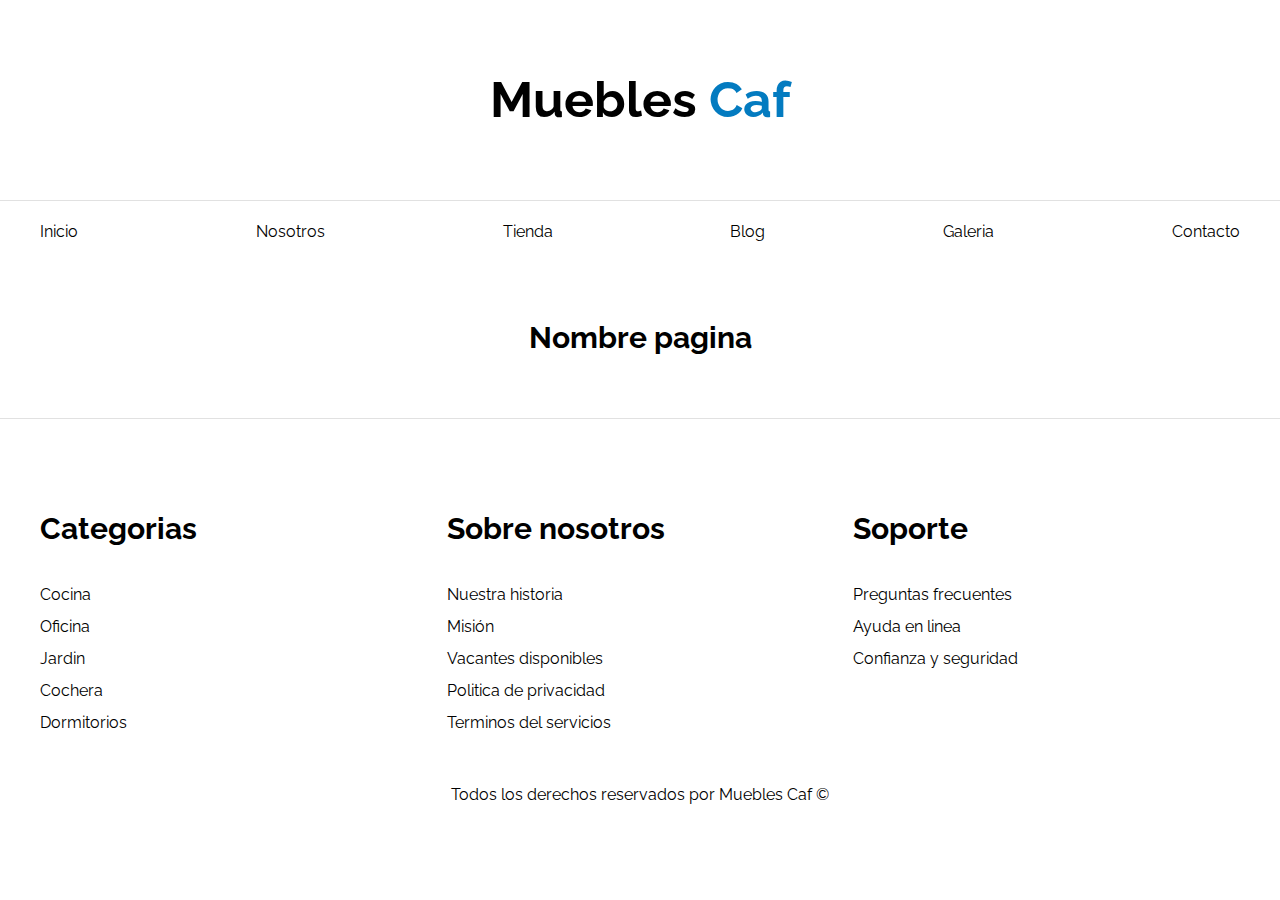
<file: base.html>
<!DOCTYPE html>
<html>
    <head lang="es">
        <title>Muebles Caf</title>

        <LINK REL=StyleSheet HREF="normalize.css">
        <link rel="preconnect" href="https://fonts.googleapis.com">
        <link rel="preconnect" href="https://fonts.gstatic.com" crossorigin>
        <link href="https://fonts.googleapis.com/css2?family=Raleway:wght@400;700;900&display=swap" rel="stylesheet">

        <LINK REL=StyleSheet HREF="estilos.css">
    </head>
    
        <header>
            <h1 class="nombre-sitio">Muebles <span>Caf</span></h1>
        </header>

        <div class="contenedor-navegacion">        
            <nav class="navegacion-principal contenedor">
            <a href="index.html">Inicio</a>
            <a href="nosotros.html">Nosotros</a>
            <a href="tienda.html">Tienda</a>
            <a href="blog.html">Blog</a>
            <a href="galeria.html">Galeria</a>
            <a href="contacto.html">Contacto</a>
        </nav>
    </div>
    
     
        <main class="contenido-principal contenedor">
            <h2 class="text-center">Nombre pagina</h2> 
    </main>


        <footer class="site-footer">
            <div class="grid-footer contenedor">
            <div>
                <h3>Categorias</h3>
                <nav class="footer-menu">
                    <a href="#">Cocina</a>
                    <a href="#">Oficina</a>
                    <a href="#">Jardin</a>
                    <a href="#">Cochera</a>
                    <a href="#">Dormitorios</a>
                </nav>
            </div>
            <div>
                <h3>Sobre nosotros</h3>
                <nav class="footer-menu">
                    <a href="#">Nuestra historia</a>
                    <a href="#">Misión</a>
                    <a href="#">Vacantes disponibles</a>
                    <a href="#">Politica de privacidad</a>
                    <a href="#">Terminos del servicios</a>
                </nav>
            </div>
            <div>
                <h3>Soporte</h3>
                <nav class="footer-menu">
                    <a href="#">Preguntas frecuentes</a>
                    <a href="#">Ayuda en linea</a>
                    <a href="#">Confianza y seguridad</a>
                </nav>
            </div>
         </div>  

            <p class="copyright">Todos los derechos reservados por Muebles Caf ©</p>
        </footer>
</file>
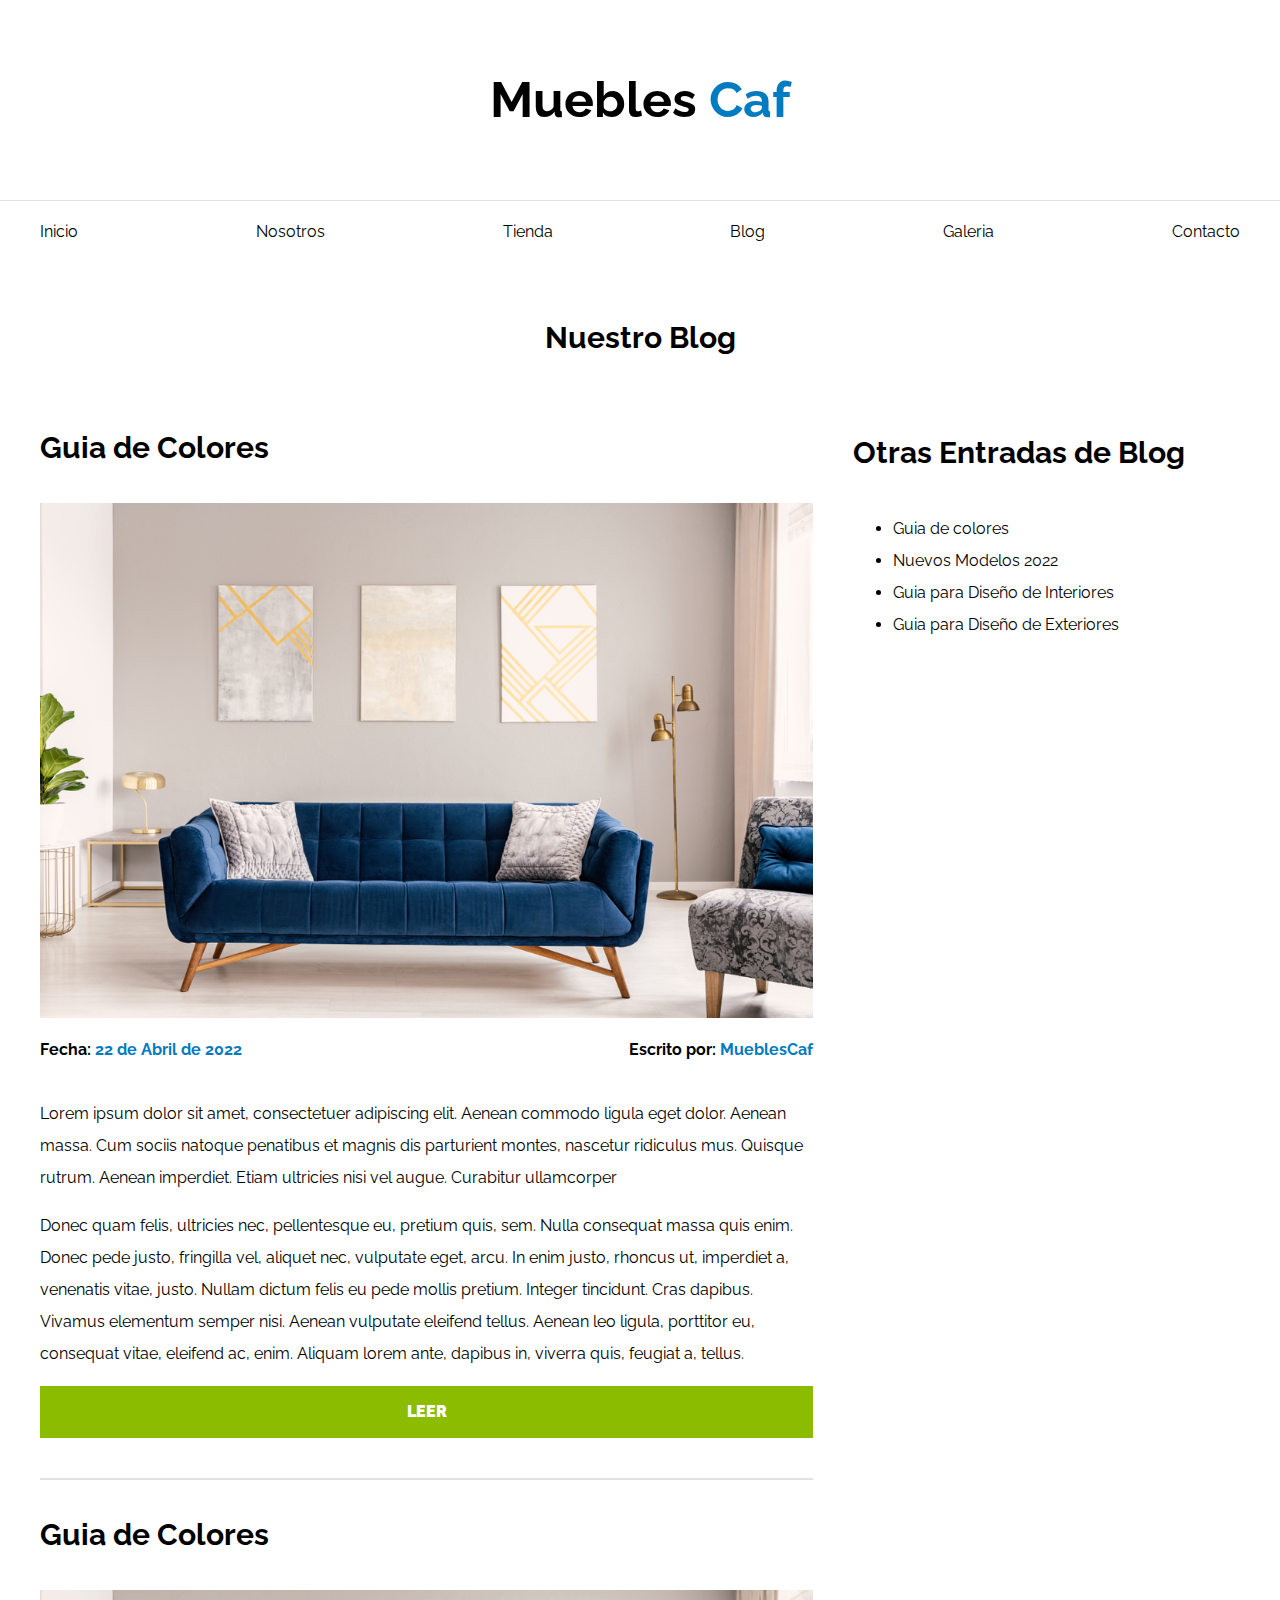
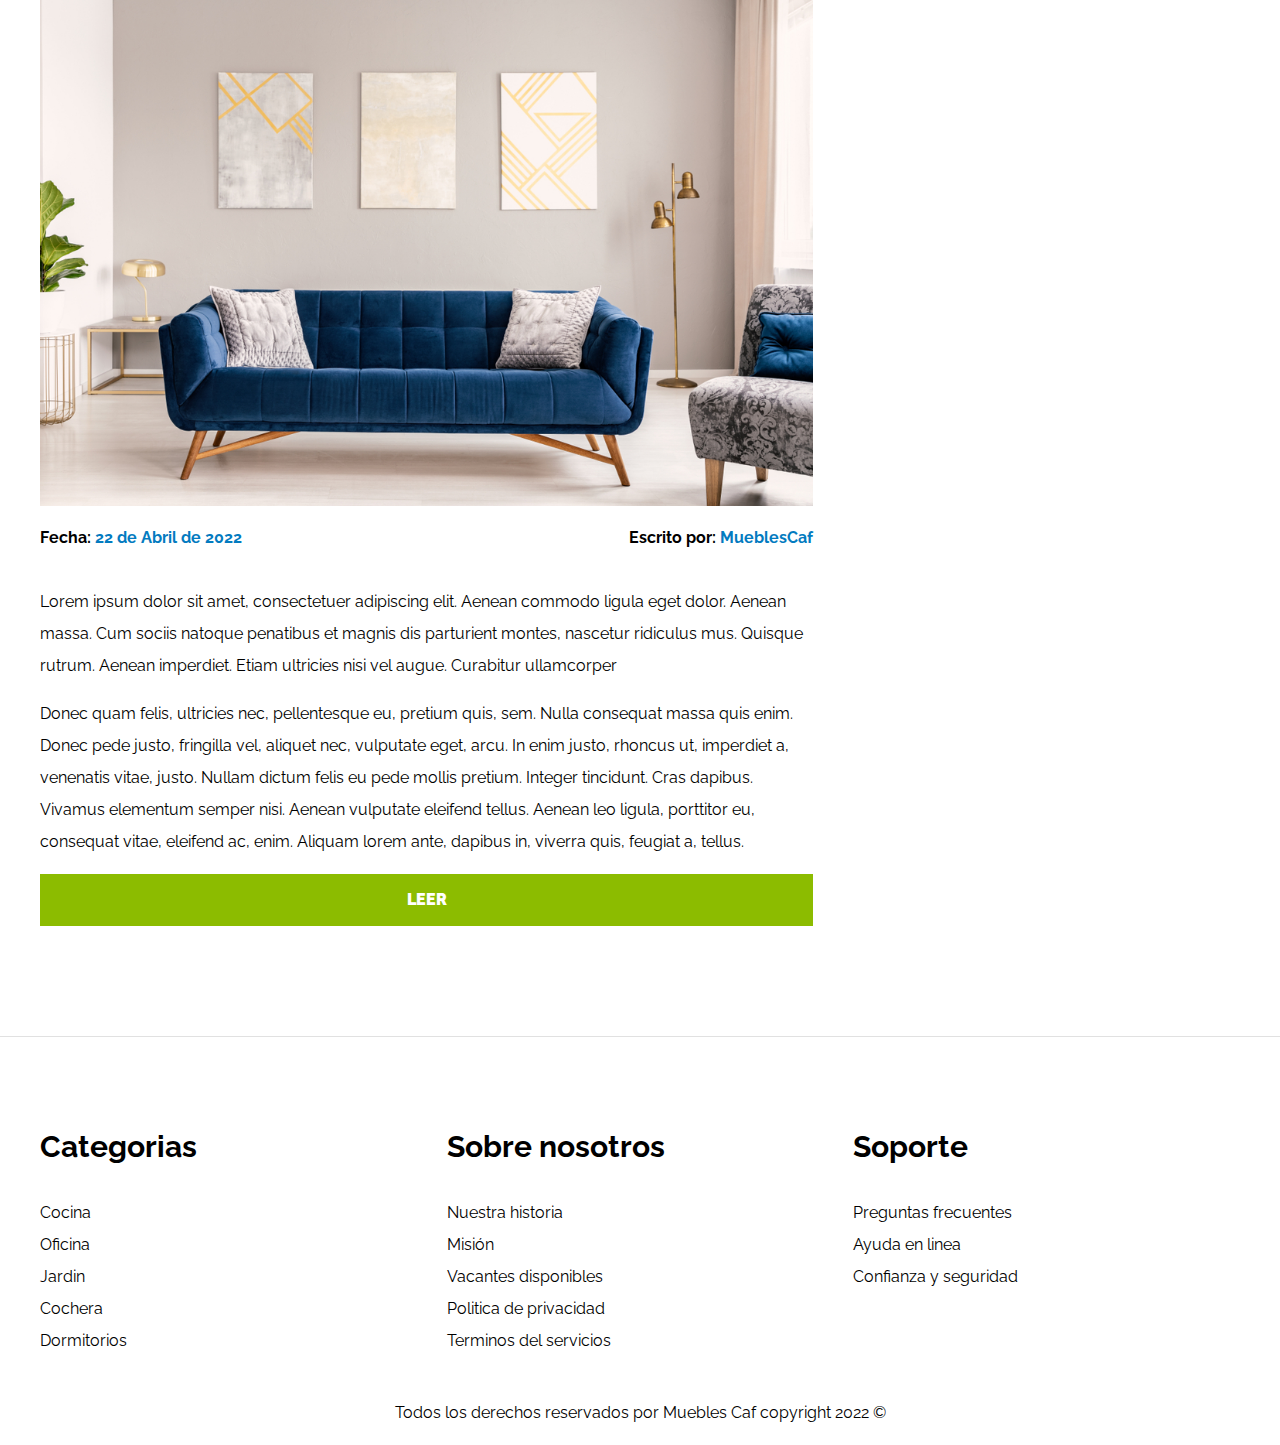
<file: blog.html>
<!DOCTYPE html>
<html>
    <head lang="es">
        <title>Ecommerce - Blog</title>

        <LINK REL=StyleSheet HREF="normalize.css">
        <link rel="preconnect" href="https://fonts.googleapis.com">
        <link rel="preconnect" href="https://fonts.gstatic.com" crossorigin>
        <link href="https://fonts.googleapis.com/css2?family=Raleway:wght@400;700;900&display=swap" rel="stylesheet">

        <LINK REL=StyleSheet HREF="estilos.css">
    </head>
    
        <header>
            <h1 class="nombre-sitio">Muebles <span>Caf</span></h1>
        </header>

        <div class="contenedor-navegacion">        
            <nav class="navegacion-principal contenedor">
            <a href="index.html">Inicio</a>
            <a href="nosotros.html">Nosotros</a>
            <a href="tienda.html">Tienda</a>
            <a href="blog.html">Blog</a>
            <a href="galeria.html">Galeria</a>
            <a href="contacto.html">Contacto</a>
        </nav>
    </div>
    
     
        <main class="contenido-principal contenedor">
            <h2 class="text-center">Nuestro Blog</h2> 

        <section class="contenedor-blog">
            <div class="blog">
                <article class="entrada">
                    <h2>Guia de Colores</h2>

                    <div class="imagen">
                        <img src="nostros2.png" alt="Imagen blog">
                    </div>
                    <div class="entrada-meta">
                        <p>Fecha: <span>22 de Abril de 2022</span></p>
                        <p>Escrito por: <span>MueblesCaf</span></p>
                    </div>

                    <div class="entrada-blog">
                        <p>
                            Lorem ipsum dolor sit amet, consectetuer adipiscing elit. Aenean commodo ligula eget dolor. 
                            Aenean massa. Cum sociis natoque penatibus et magnis dis parturient montes, nascetur ridiculus mus.
                            Quisque rutrum. Aenean imperdiet. Etiam ultricies nisi vel augue. Curabitur ullamcorper
                         </p>    
                           <p>
                            Donec quam felis, ultricies nec, pellentesque eu, pretium quis, sem. Nulla consequat massa quis enim.
                             Donec pede justo, fringilla vel, aliquet nec, vulputate eget, arcu. In enim justo, rhoncus ut, imperdiet a, venenatis vitae, justo. Nullam dictum felis eu pede mollis pretium. Integer tincidunt. Cras dapibus. Vivamus elementum semper nisi. Aenean vulputate eleifend tellus. Aenean leo ligula, porttitor eu, consequat vitae, eleifend ac, enim. Aliquam lorem ante, dapibus in, viverra quis, feugiat a, tellus. 
                        </p>
                    </div>
                    <a href="entrada.html" class="btn">Leer</a>
                </article>

                <article class="entrada">
                    <h2>Guia de Colores</h2>

                    <div class="imagen">
                        <img src="nostros2.png" alt="Imagen blog">
                    </div>
                    <div class="entrada-meta">
                        <p>Fecha: <span>22 de Abril de 2022</span></p>
                        <p>Escrito por: <span>MueblesCaf</span></p>
                    </div>

                    <div class="entrada-blog">
                        <p>
                            Lorem ipsum dolor sit amet, consectetuer adipiscing elit. Aenean commodo ligula eget dolor. 
                            Aenean massa. Cum sociis natoque penatibus et magnis dis parturient montes, nascetur ridiculus mus.
                            Quisque rutrum. Aenean imperdiet. Etiam ultricies nisi vel augue. Curabitur ullamcorper
                         </p>    
                           <p>
                            Donec quam felis, ultricies nec, pellentesque eu, pretium quis, sem. Nulla consequat massa quis enim.
                             Donec pede justo, fringilla vel, aliquet nec, vulputate eget, arcu. In enim justo, rhoncus ut, imperdiet a, venenatis vitae, justo. Nullam dictum felis eu pede mollis pretium. Integer tincidunt. Cras dapibus. Vivamus elementum semper nisi. Aenean vulputate eleifend tellus. Aenean leo ligula, porttitor eu, consequat vitae, eleifend ac, enim. Aliquam lorem ante, dapibus in, viverra quis, feugiat a, tellus. 
                        </p>
                    </div>
                    <a href="entrada.html" class="btn">Leer</a>
                </article>

            </div>
            <aside> <!---BARRA LATERAL--->
                <h3>Otras Entradas de Blog</h3>
                <ul>
                    <li><a href="entrada.html">Guia de colores</a></li>
                    <li><a href="entrada.html">Nuevos Modelos 2022</a></li>
                    <li><a href="entrada.html">Guia para Diseño de Interiores</a></li>
                    <li><a href="entrada.html">Guia para Diseño de Exteriores</a></li>
                </ul>
            </aside>
        </section>
    </main>


        <footer class="site-footer">
            <div class="grid-footer contenedor">
            <div>
                <h3>Categorias</h3>
                <nav class="footer-menu">
                    <a href="#">Cocina</a>
                    <a href="#">Oficina</a>
                    <a href="#">Jardin</a>
                    <a href="#">Cochera</a>
                    <a href="#">Dormitorios</a>
                </nav>
            </div>
            <div>
                <h3>Sobre nosotros</h3>
                <nav class="footer-menu">
                    <a href="#">Nuestra historia</a>
                    <a href="#">Misión</a>
                    <a href="#">Vacantes disponibles</a>
                    <a href="#">Politica de privacidad</a>
                    <a href="#">Terminos del servicios</a>
                </nav>
            </div>
            <div>
                <h3>Soporte</h3>
                <nav class="footer-menu">
                    <a href="#">Preguntas frecuentes</a>
                    <a href="#">Ayuda en linea</a>
                    <a href="#">Confianza y seguridad</a>
                </nav>
            </div>
         </div>  

            <p class="copyright">Todos los derechos reservados por Muebles Caf copyright 2022 ©</p>
        </footer>
</file>
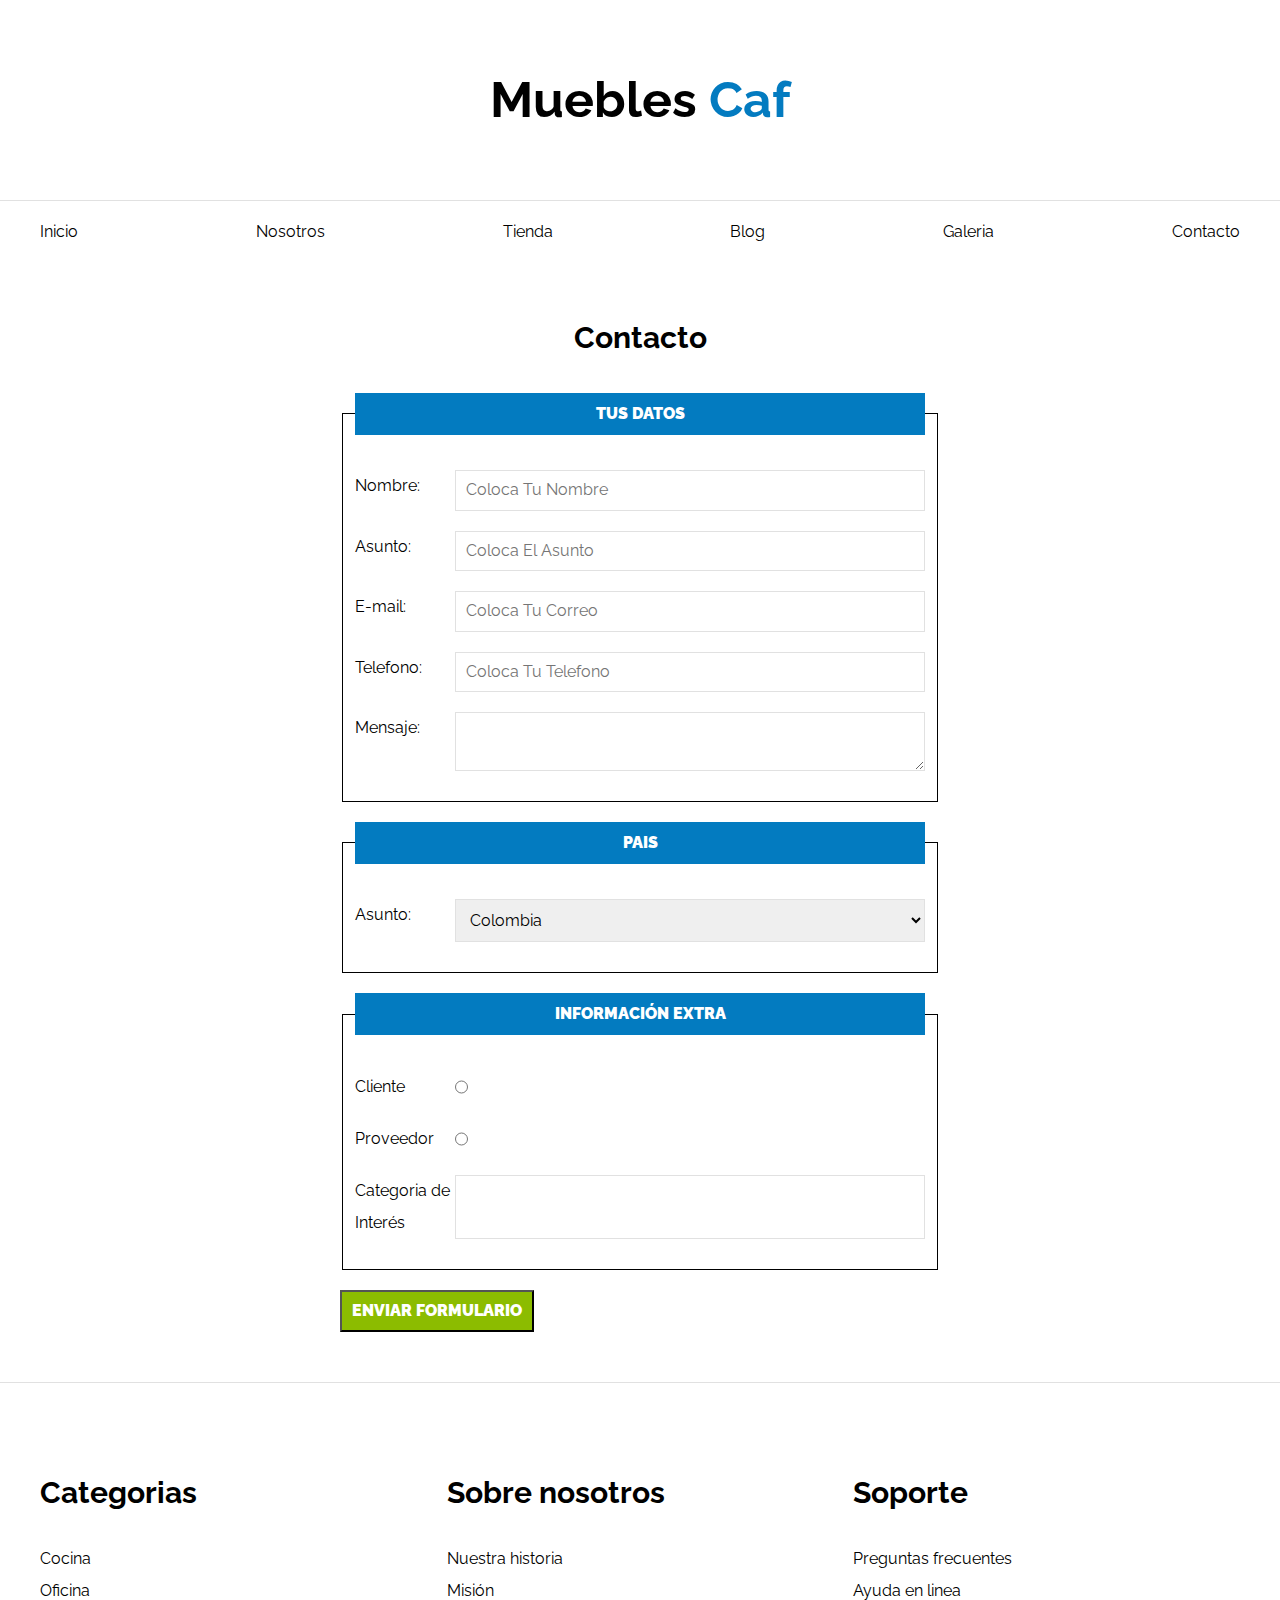
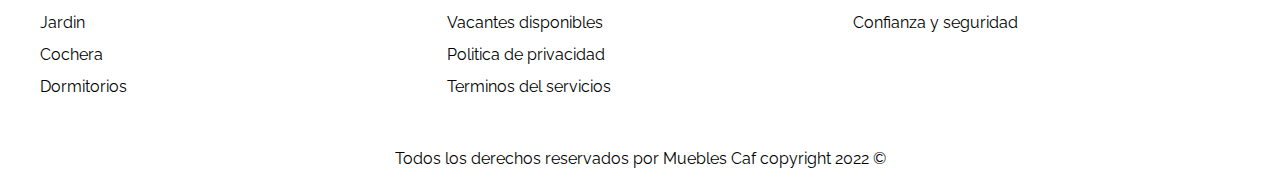
<file: contacto.html>
<!DOCTYPE html>
<html>
    <head lang="es">
        <title>Ecommerce - Contacto</title>

        <LINK REL=StyleSheet HREF="normalize.css">
        <link rel="preconnect" href="https://fonts.googleapis.com">
        <link rel="preconnect" href="https://fonts.gstatic.com" crossorigin>
        <link href="https://fonts.googleapis.com/css2?family=Raleway:wght@400;700;900&display=swap" rel="stylesheet">

        <LINK REL=StyleSheet HREF="estilos.css">
    </head>
    
        <header>
            <h1 class="nombre-sitio">Muebles <span>Caf</span></h1>
        </header>

        <div class="contenedor-navegacion">        
            <nav class="navegacion-principal contenedor">
            <a href="index.html">Inicio</a>
            <a href="nosotros.html">Nosotros</a>
            <a href="tienda.html">Tienda</a>
            <a href="blog.html">Blog</a>
            <a href="galeria.html">Galeria</a>
            <a href="contacto.html">Contacto</a>
        </nav>
    </div>
    
     
        <main class="contenido-principal contenedor">
            <h2 class="text-center">Contacto</h2>
            
            <form class="formulario">
             <fieldset>
                 <legend>Tus Datos</legend>
             <div class="campo">
                <label>Nombre:</label>
                <input class="input" type="text" placeholder="Coloca Tu Nombre">
             </div>

             <div class="campo">
                <label>Asunto:</label>
                <input class="input" type="text" placeholder="Coloca El Asunto">
             </div>

             <div class="campo">
                <label>E-mail:</label>
                <input class="input" type="email" placeholder="Coloca Tu Correo">
             </div>

             <div class="campo">
                <label>Telefono:</label>
                <input class="input" type="tel" placeholder="Coloca Tu Telefono">
             </div>
             
             <div class="campo">
                <label>Mensaje:</label>
                <textarea class="input" row="10" cols="20"></textarea>
             </div>   
             </fieldset>
             <fieldset>
                 <legend>Pais</legend>

                 <div class="campo">
                    <label>Asunto:</label>
                    <select class="input">
                        <option disabled>-- Seleccione --</option>
                        <option>Colombia</option>
                        <option>Argentina</option>
                        <option>Perú</option>
                        <option>Chile</option>
                    </select>
                 </div>   
         


             </fieldset>
             <fieldset>
                 <legend>Información Extra</legend>
                 <div class="campo">
                    <label>Cliente</label>
                    <input  type="radio" name="tipo" value="cliente">
                 </div>

                 <div class="campo">
                    <label>Proveedor</label>
                    <input type="radio" name="tipo" value="proveedor">
                 </div>

                 <div class="campo">
                    <label>Categoria de Interés</label>
                    <input class="input" list="categorias" name="categorias">
                    <datalist id="categorias">
                        <option value="Cocina">
                            <option value="Exterior">
                                <option value="Oficina">
                    </datalist>
                 </div>
             </fieldset>
              <input class="btnformulario" type="submit" value="Enviar formulario"> 
            </form>
    </main>


        <footer class="site-footer">
            <div class="grid-footer contenedor">
            <div>
                <h3>Categorias</h3>
                <nav class="footer-menu">
                    <a href="#">Cocina</a>
                    <a href="#">Oficina</a>
                    <a href="#">Jardin</a>
                    <a href="#">Cochera</a>
                    <a href="#">Dormitorios</a>
                </nav>
            </div>
            <div>
                <h3>Sobre nosotros</h3>
                <nav class="footer-menu">
                    <a href="#">Nuestra historia</a>
                    <a href="#">Misión</a>
                    <a href="#">Vacantes disponibles</a>
                    <a href="#">Politica de privacidad</a>
                    <a href="#">Terminos del servicios</a>
                </nav>
            </div>
            <div>
                <h3>Soporte</h3>
                <nav class="footer-menu">
                    <a href="#">Preguntas frecuentes</a>
                    <a href="#">Ayuda en linea</a>
                    <a href="#">Confianza y seguridad</a>
                </nav>
            </div>
         </div>  

            <p class="copyright">Todos los derechos reservados por Muebles Caf copyright 2022 ©</p>
        </footer>
</file>
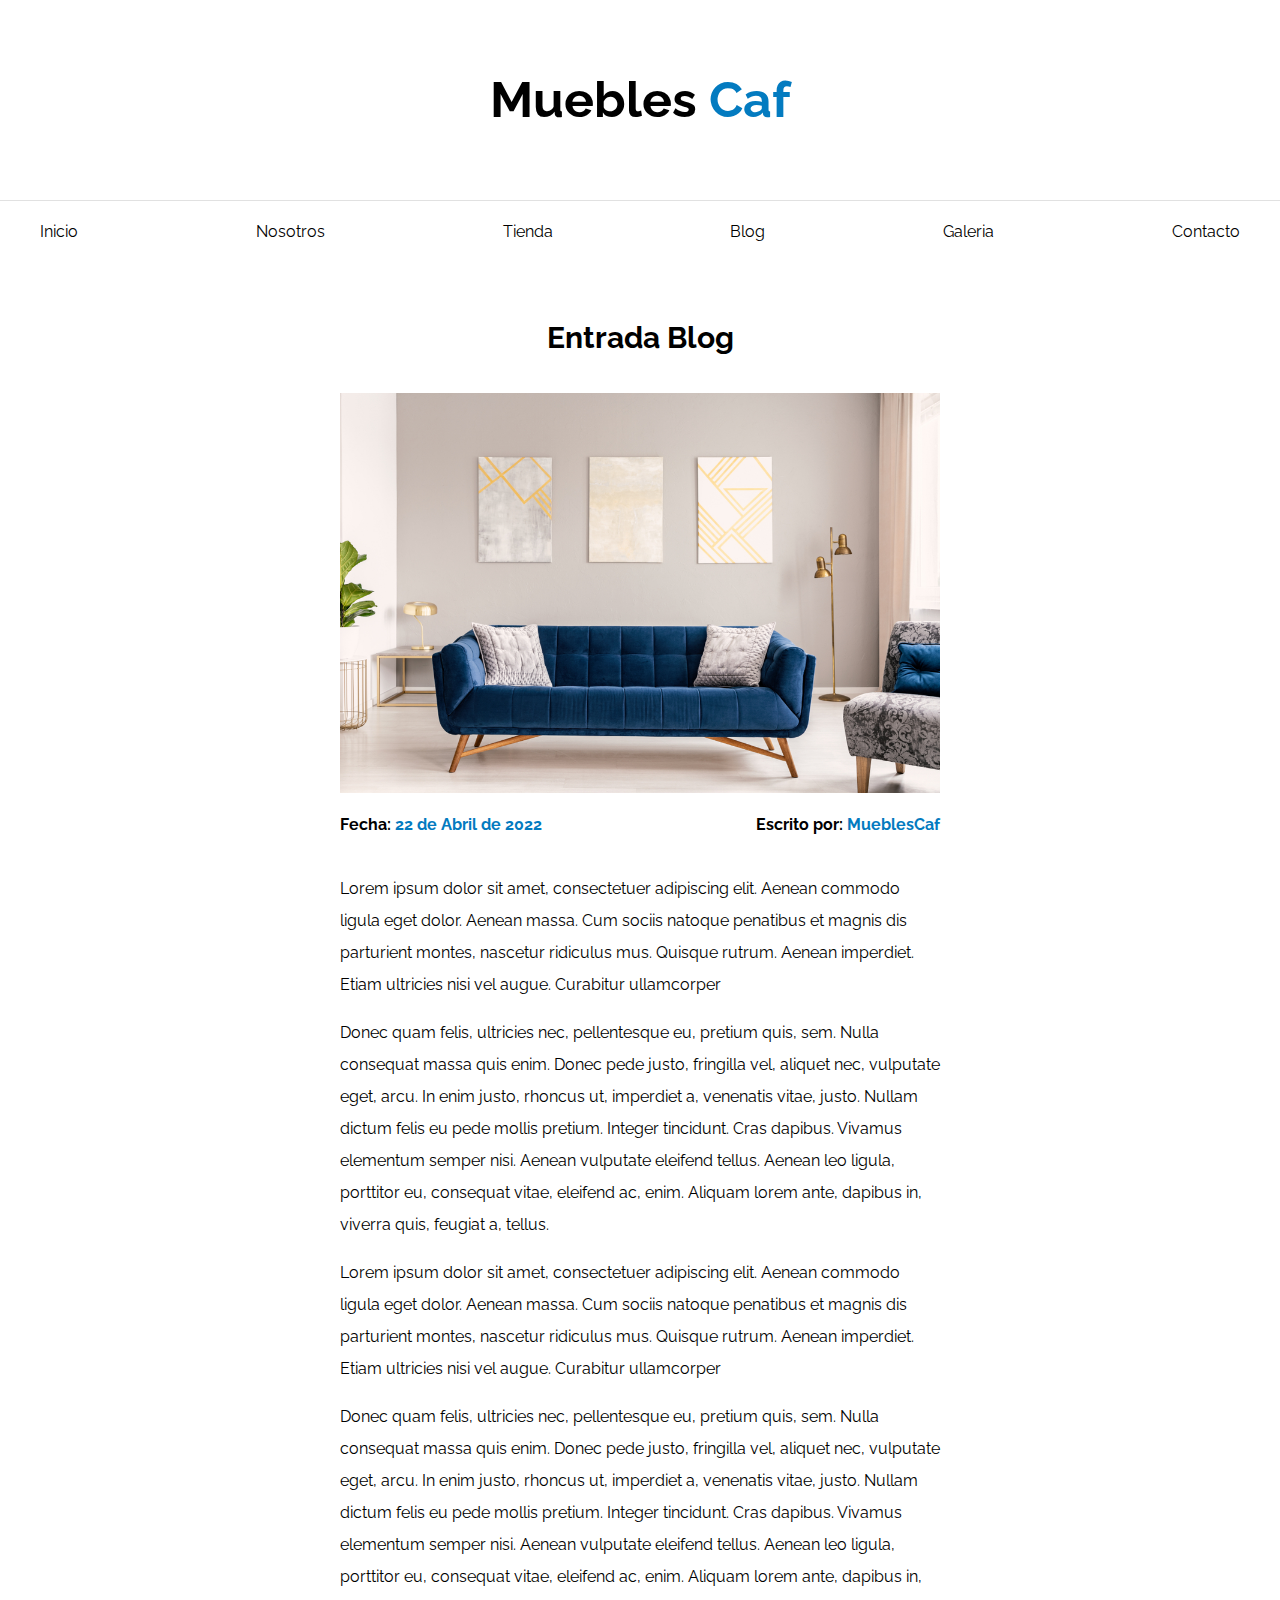
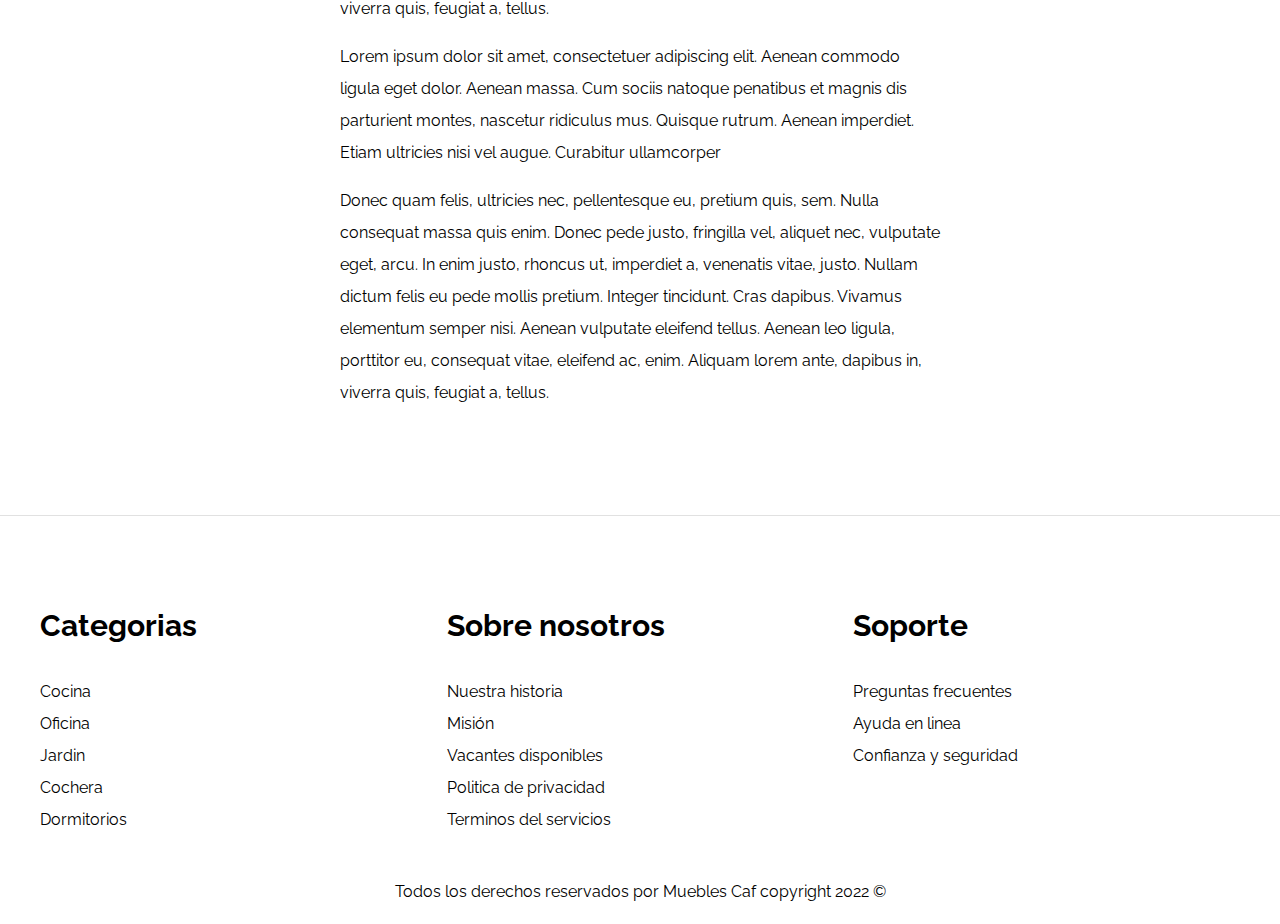
<file: entrada.html>
<!DOCTYPE html>
<html>
    <head lang="es">
        <title>MEcommerce - Entrada blog</title>

        <LINK REL=StyleSheet HREF="normalize.css">
        <link rel="preconnect" href="https://fonts.googleapis.com">
        <link rel="preconnect" href="https://fonts.gstatic.com" crossorigin>
        <link href="https://fonts.googleapis.com/css2?family=Raleway:wght@400;700;900&display=swap" rel="stylesheet">

        <LINK REL=StyleSheet HREF="estilos.css">
    </head>
    
        <header>
            <h1 class="nombre-sitio">Muebles <span>Caf</span></h1>
        </header>

        <div class="contenedor-navegacion">        
            <nav class="navegacion-principal contenedor">
            <a href="index.html">Inicio</a>
            <a href="nosotros.html">Nosotros</a>
            <a href="tienda.html">Tienda</a>
            <a href="blog.html">Blog</a>
            <a href="galeria.html">Galeria</a>
            <a href="contacto.html">Contacto</a>
        </nav>
    </div>
    
     
        <main class="contenido-principal contenedor">
            <h2 class="text-center">Entrada Blog</h2>

            <article class="entrada contenido-entrada-blog">
                <div class="imagen">
                    <img src="nostros2.png" alt="Imagen blog">
                </div>
                <div class="entrada-meta">
                    <p>Fecha: <span>22 de Abril de 2022</span></p>
                    <p>Escrito por: <span>MueblesCaf</span></p>
                </div>

                <div class="entrada-blog">
                    <p>
                        Lorem ipsum dolor sit amet, consectetuer adipiscing elit. Aenean commodo ligula eget dolor. 
                        Aenean massa. Cum sociis natoque penatibus et magnis dis parturient montes, nascetur ridiculus mus.
                        Quisque rutrum. Aenean imperdiet. Etiam ultricies nisi vel augue. Curabitur ullamcorper
                     </p>    
                       <p>
                        Donec quam felis, ultricies nec, pellentesque eu, pretium quis, sem. Nulla consequat massa quis enim.
                         Donec pede justo, fringilla vel, aliquet nec, vulputate eget, arcu. In enim justo, rhoncus ut, imperdiet a, venenatis vitae, justo. Nullam dictum felis eu pede mollis pretium. Integer tincidunt. Cras dapibus. Vivamus elementum semper nisi. Aenean vulputate eleifend tellus. Aenean leo ligula, porttitor eu, consequat vitae, eleifend ac, enim. Aliquam lorem ante, dapibus in, viverra quis, feugiat a, tellus. 
                    </p>
                    <p>
                        Lorem ipsum dolor sit amet, consectetuer adipiscing elit. Aenean commodo ligula eget dolor. 
                        Aenean massa. Cum sociis natoque penatibus et magnis dis parturient montes, nascetur ridiculus mus.
                        Quisque rutrum. Aenean imperdiet. Etiam ultricies nisi vel augue. Curabitur ullamcorper
                     </p>    
                       <p>
                        Donec quam felis, ultricies nec, pellentesque eu, pretium quis, sem. Nulla consequat massa quis enim.
                         Donec pede justo, fringilla vel, aliquet nec, vulputate eget, arcu. In enim justo, rhoncus ut, imperdiet a, venenatis vitae, justo. Nullam dictum felis eu pede mollis pretium. Integer tincidunt. Cras dapibus. Vivamus elementum semper nisi. Aenean vulputate eleifend tellus. Aenean leo ligula, porttitor eu, consequat vitae, eleifend ac, enim. Aliquam lorem ante, dapibus in, viverra quis, feugiat a, tellus. 
                    </p>
                    <p>
                        Lorem ipsum dolor sit amet, consectetuer adipiscing elit. Aenean commodo ligula eget dolor. 
                        Aenean massa. Cum sociis natoque penatibus et magnis dis parturient montes, nascetur ridiculus mus.
                        Quisque rutrum. Aenean imperdiet. Etiam ultricies nisi vel augue. Curabitur ullamcorper
                     </p>    
                       <p>
                        Donec quam felis, ultricies nec, pellentesque eu, pretium quis, sem. Nulla consequat massa quis enim.
                         Donec pede justo, fringilla vel, aliquet nec, vulputate eget, arcu. In enim justo, rhoncus ut, imperdiet a, venenatis vitae, justo. Nullam dictum felis eu pede mollis pretium. Integer tincidunt. Cras dapibus. Vivamus elementum semper nisi. Aenean vulputate eleifend tellus. Aenean leo ligula, porttitor eu, consequat vitae, eleifend ac, enim. Aliquam lorem ante, dapibus in, viverra quis, feugiat a, tellus. 
                    </p>
                </div>
            </article>
    </main>


        <footer class="site-footer">
            <div class="grid-footer contenedor">
            <div>
                <h3>Categorias</h3>
                <nav class="footer-menu">
                    <a href="#">Cocina</a>
                    <a href="#">Oficina</a>
                    <a href="#">Jardin</a>
                    <a href="#">Cochera</a>
                    <a href="#">Dormitorios</a>
                </nav>
            </div>
            <div>
                <h3>Sobre nosotros</h3>
                <nav class="footer-menu">
                    <a href="#">Nuestra historia</a>
                    <a href="#">Misión</a>
                    <a href="#">Vacantes disponibles</a>
                    <a href="#">Politica de privacidad</a>
                    <a href="#">Terminos del servicios</a>
                </nav>
            </div>
            <div>
                <h3>Soporte</h3>
                <nav class="footer-menu">
                    <a href="#">Preguntas frecuentes</a>
                    <a href="#">Ayuda en linea</a>
                    <a href="#">Confianza y seguridad</a>
                </nav>
            </div>
         </div>  

            <p class="copyright">Todos los derechos reservados por Muebles Caf copyright 2022 ©</p>
        </footer>
</file>
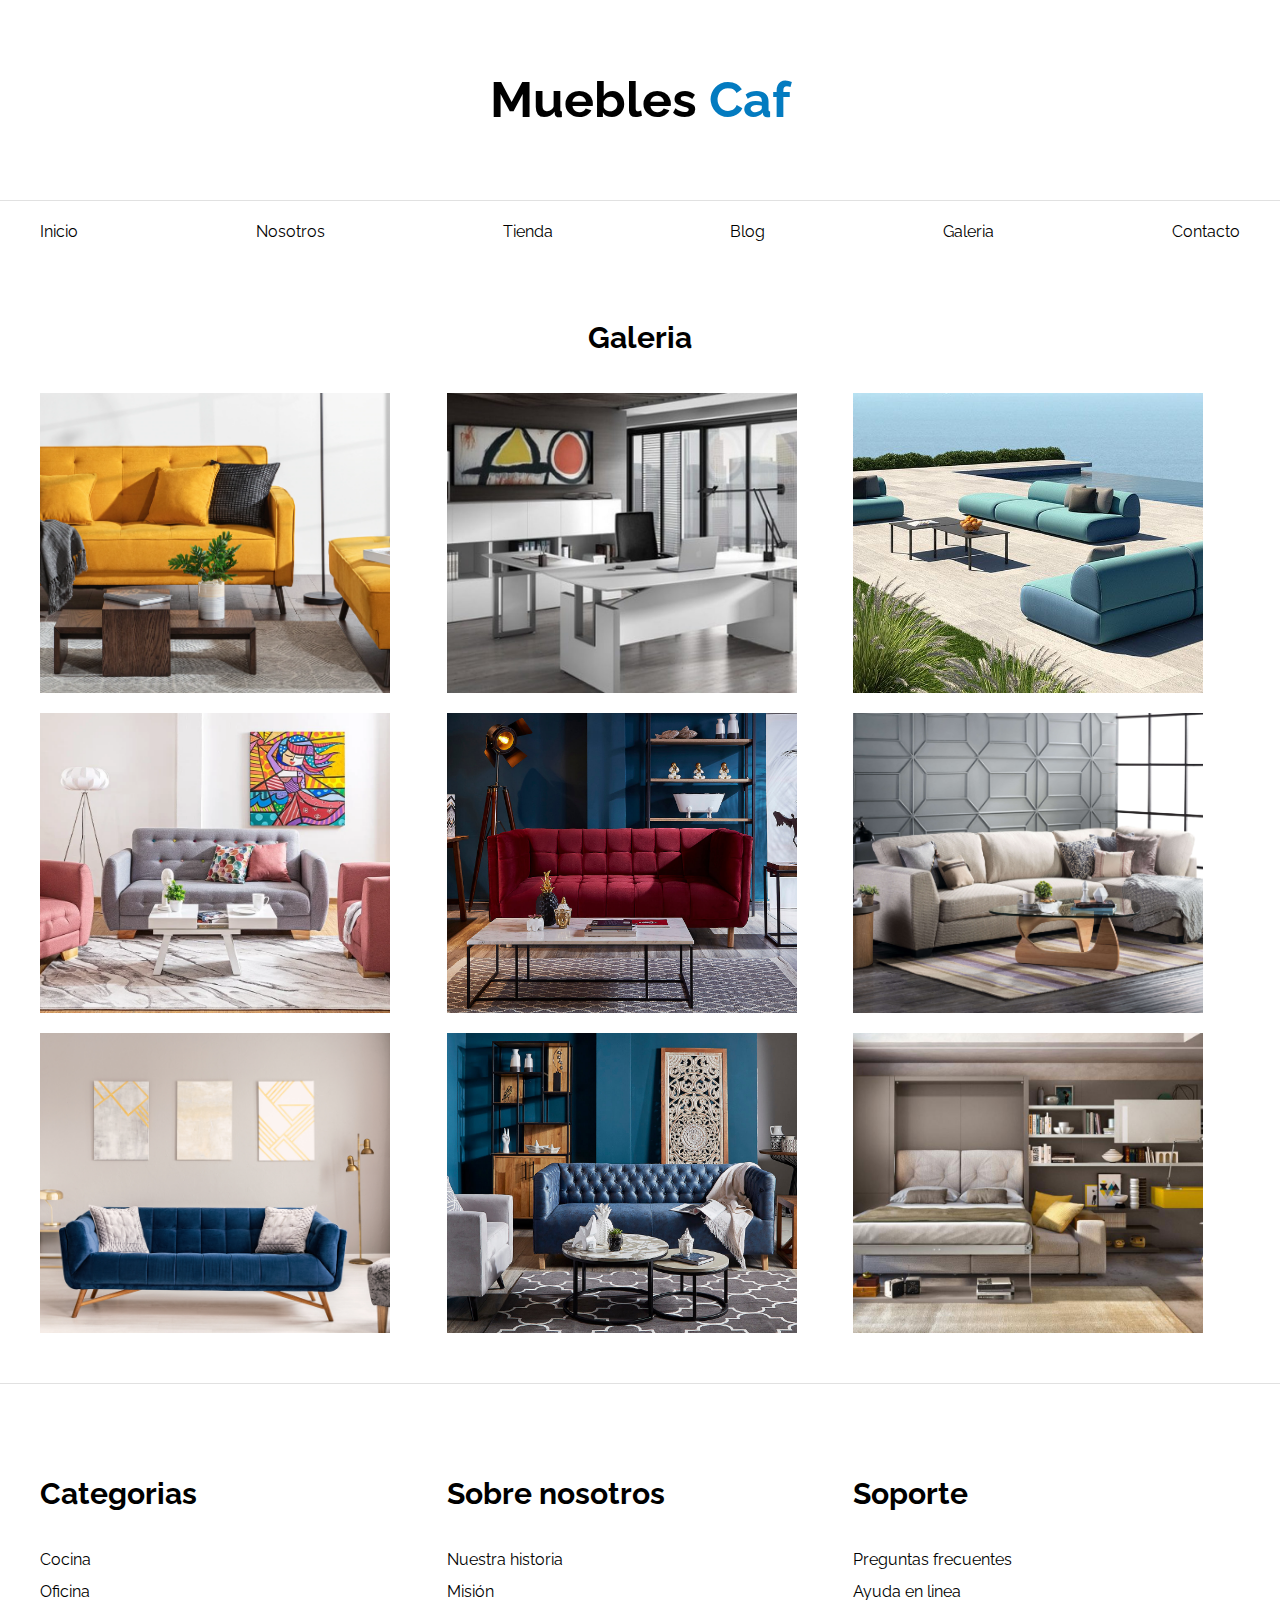
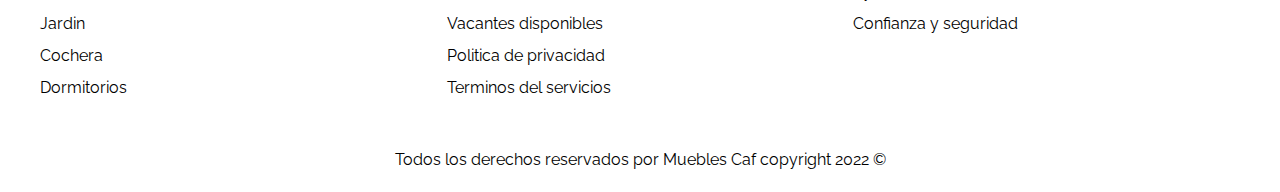
<file: galeria.html>
<!DOCTYPE html>
<html>
    <head lang="es">
        <title>Ecommerce - Galeria</title>

        <LINK REL=StyleSheet HREF="normalize.css">
        <link rel="preconnect" href="https://fonts.googleapis.com">
        <link rel="preconnect" href="https://fonts.gstatic.com" crossorigin>
        <link href="https://fonts.googleapis.com/css2?family=Raleway:wght@400;700;900&display=swap" rel="stylesheet">

        <LINK REL=StyleSheet HREF="estilos.css">
    </head>
    
        <header>
            <h1 class="nombre-sitio">Muebles <span>Caf</span></h1>
        </header>

        <div class="contenedor-navegacion">        
            <nav class="navegacion-principal contenedor">
            <a href="index.html">Inicio</a>
            <a href="nosotros.html">Nosotros</a>
            <a href="tienda.html">Tienda</a>
            <a href="blog.html">Blog</a>
            <a href="galeria.html">Galeria</a>
            <a href="contacto.html">Contacto</a>
        </nav>
    </div>
    
     
        <main class="contenido-principal contenedor">
            <h2 class="text-center">Galeria</h2>
            
            <ul class="galeria">
                <li>
                    <a href="image1.png">
                        <img src="image1.png" alt="Imagen galeria">
                    </a>
                </li>
                <li>
                    <a href="image2.jpg">
                        <img src="image2.jpg" alt="Imagen galeria">
                    </a>
                </li>
                <li>
                    <a href="Image3.png">
                        <img src="Image3.png" alt="Imagen galeria">
                    </a>
                </li>
                <li>
                    <a href="producto.png">
                        <img src="producto.png" alt="Imagen galeria">
                    </a>
                </li>
                <li>
                    <a href="producto2.png">
                        <img src="producto2.png" alt="Imagen galeria">
                    </a>
                </li>
                <li>
                    <a href="producto3.png">
                        <img src="producto3.png" alt="Imagen galeria">
                    </a>
                </li>
                <li>
                    <a href="nostros2.png">
                        <img src="nostros2.png" alt="Imagen galeria">
                    </a>
                </li>
                <li>
                    <a href="producto5.png">
                        <img src="producto5.png" alt="Imagen galeria">
                    </a>
                </li>
                <li>
                    <a href="producto7.png">
                        <img src="producto7.png" alt="Imagen galeria">
                    </a>
                </li>
            </ul>
    </main>


        <footer class="site-footer">
            <div class="grid-footer contenedor">
            <div>
                <h3>Categorias</h3>
                <nav class="footer-menu">
                    <a href="#">Cocina</a>
                    <a href="#">Oficina</a>
                    <a href="#">Jardin</a>
                    <a href="#">Cochera</a>
                    <a href="#">Dormitorios</a>
                </nav>
            </div>
            <div>
                <h3>Sobre nosotros</h3>
                <nav class="footer-menu">
                    <a href="#">Nuestra historia</a>
                    <a href="#">Misión</a>
                    <a href="#">Vacantes disponibles</a>
                    <a href="#">Politica de privacidad</a>
                    <a href="#">Terminos del servicios</a>
                </nav>
            </div>
            <div>
                <h3>Soporte</h3>
                <nav class="footer-menu">
                    <a href="#">Preguntas frecuentes</a>
                    <a href="#">Ayuda en linea</a>
                    <a href="#">Confianza y seguridad</a>
                </nav>
            </div>
         </div>  

            <p class="copyright">Todos los derechos reservados por Muebles Caf copyright 2022 ©</p>
        </footer>
</file>
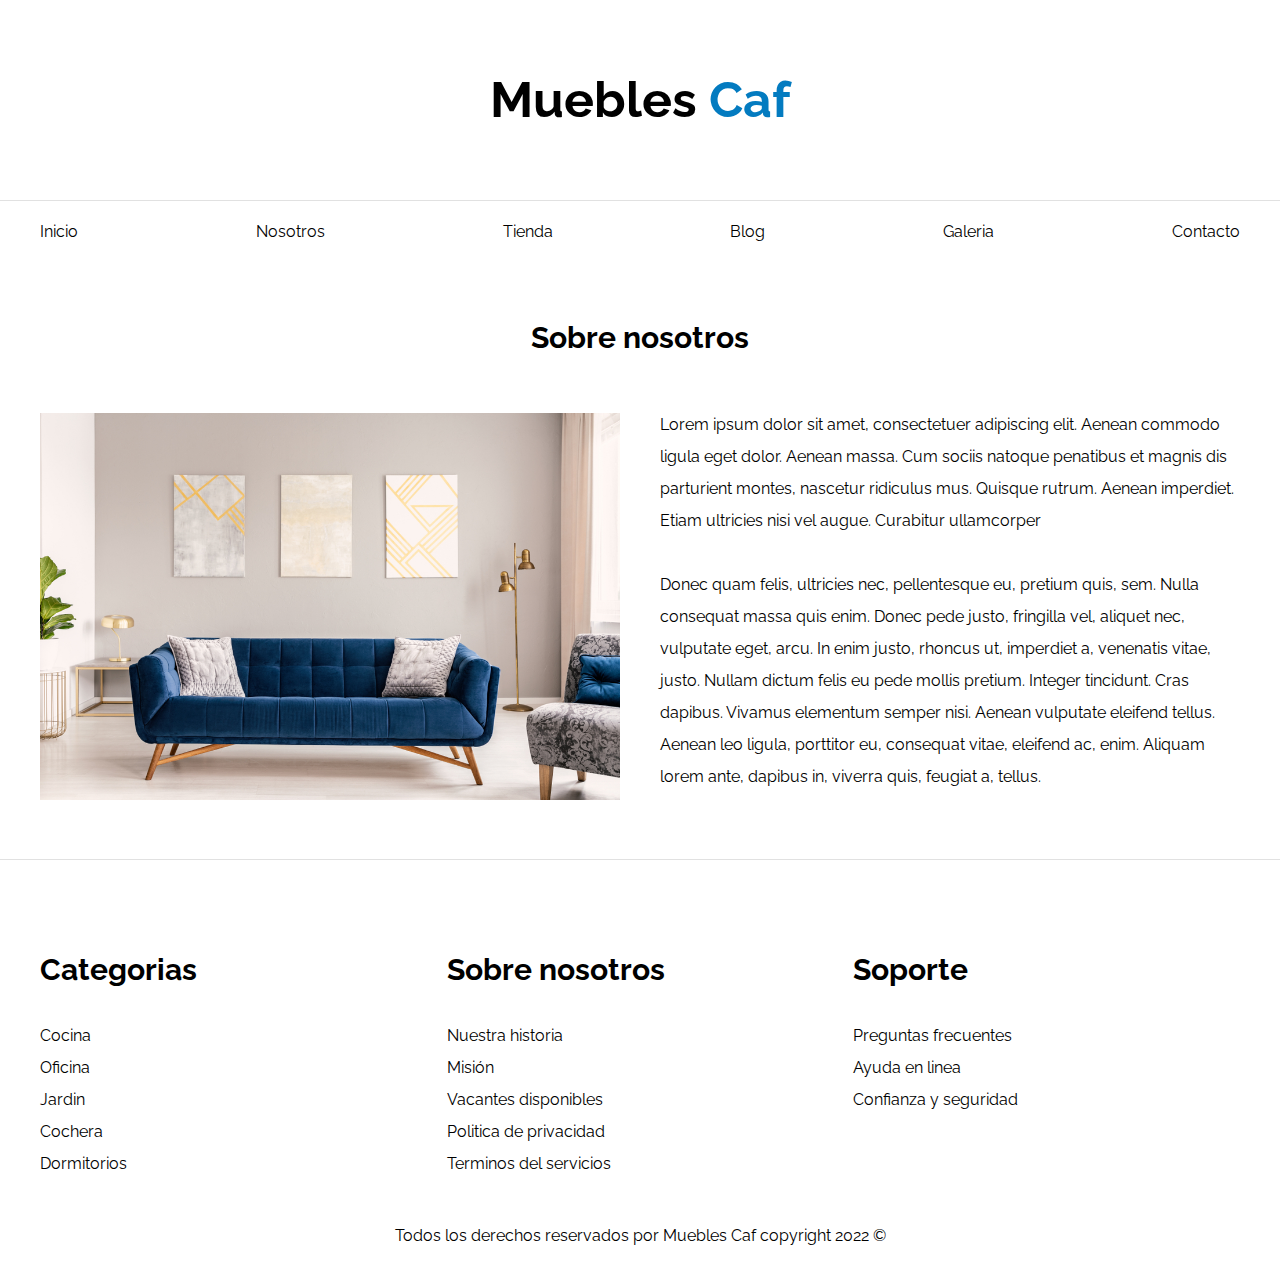
<file: nosotros.html>
<!DOCTYPE html>
<html>
    <head lang="es">
        <title>Ecommerce - Nosotros</title>

        <LINK REL=StyleSheet HREF="normalize.css">
        <link rel="preconnect" href="https://fonts.googleapis.com">
        <link rel="preconnect" href="https://fonts.gstatic.com" crossorigin>
        <link href="https://fonts.googleapis.com/css2?family=Raleway:wght@400;700;900&display=swap" rel="stylesheet">

        <LINK REL=StyleSheet HREF="estilos.css">
    </head>
    
        <header>
            <h1 class="nombre-sitio">Muebles <span>Caf</span></h1>
        </header>

        <div class="contenedor-navegacion">        
            <nav class="navegacion-principal contenedor">
            <a href="index.html">Inicio</a>
            <a href="nosotros.html">Nosotros</a>
            <a href="tienda.html">Tienda</a>
            <a href="blog.html">Blog</a>
            <a href="galeria.html">Galeria</a>
            <a href="contacto.html">Contacto</a>
        </nav>
    </div>
    
     
    <main class="contenido-principal contenedor">
            <h2 class="text-center">Sobre nosotros</h2>
            
        <div class="contenido-nosotros">
            <div class="imagen">
                <img src="nostros2.png" alt="Imagen mueble">
            </div>
            <div class="informacion-nosotros">
                <p>
                    Lorem ipsum dolor sit amet, consectetuer adipiscing elit. Aenean commodo ligula eget dolor. 
                    Aenean massa. Cum sociis natoque penatibus et magnis dis parturient montes, nascetur ridiculus mus.
                    Quisque rutrum. Aenean imperdiet. Etiam ultricies nisi vel augue. Curabitur ullamcorper
                 </p>    
                   <p>
                    Donec quam felis, ultricies nec, pellentesque eu, pretium quis, sem. Nulla consequat massa quis enim.
                     Donec pede justo, fringilla vel, aliquet nec, vulputate eget, arcu. In enim justo, rhoncus ut, imperdiet a, venenatis vitae, justo. Nullam dictum felis eu pede mollis pretium. Integer tincidunt. Cras dapibus. Vivamus elementum semper nisi. Aenean vulputate eleifend tellus. Aenean leo ligula, porttitor eu, consequat vitae, eleifend ac, enim. Aliquam lorem ante, dapibus in, viverra quis, feugiat a, tellus. 
                </p>
                
            </div>
        </div>
    </main>


        <footer class="site-footer">
            <div class="grid-footer contenedor">
            <div>
                <h3>Categorias</h3>
                <nav class="footer-menu">
                    <a href="#">Cocina</a>
                    <a href="#">Oficina</a>
                    <a href="#">Jardin</a>
                    <a href="#">Cochera</a>
                    <a href="#">Dormitorios</a>
                </nav>
            </div>
            <div>
                <h3>Sobre nosotros</h3>
                <nav class="footer-menu">
                    <a href="#">Nuestra historia</a>
                    <a href="#">Misión</a>
                    <a href="#">Vacantes disponibles</a>
                    <a href="#">Politica de privacidad</a>
                    <a href="#">Terminos del servicios</a>
                </nav>
            </div>
            <div>
                <h3>Soporte</h3>
                <nav class="footer-menu">
                    <a href="#">Preguntas frecuentes</a>
                    <a href="#">Ayuda en linea</a>
                    <a href="#">Confianza y seguridad</a>
                </nav>
            </div>
         </div>  

            <p class="copyright">Todos los derechos reservados por Muebles Caf copyright 2022 ©</p>
        </footer>
</file>
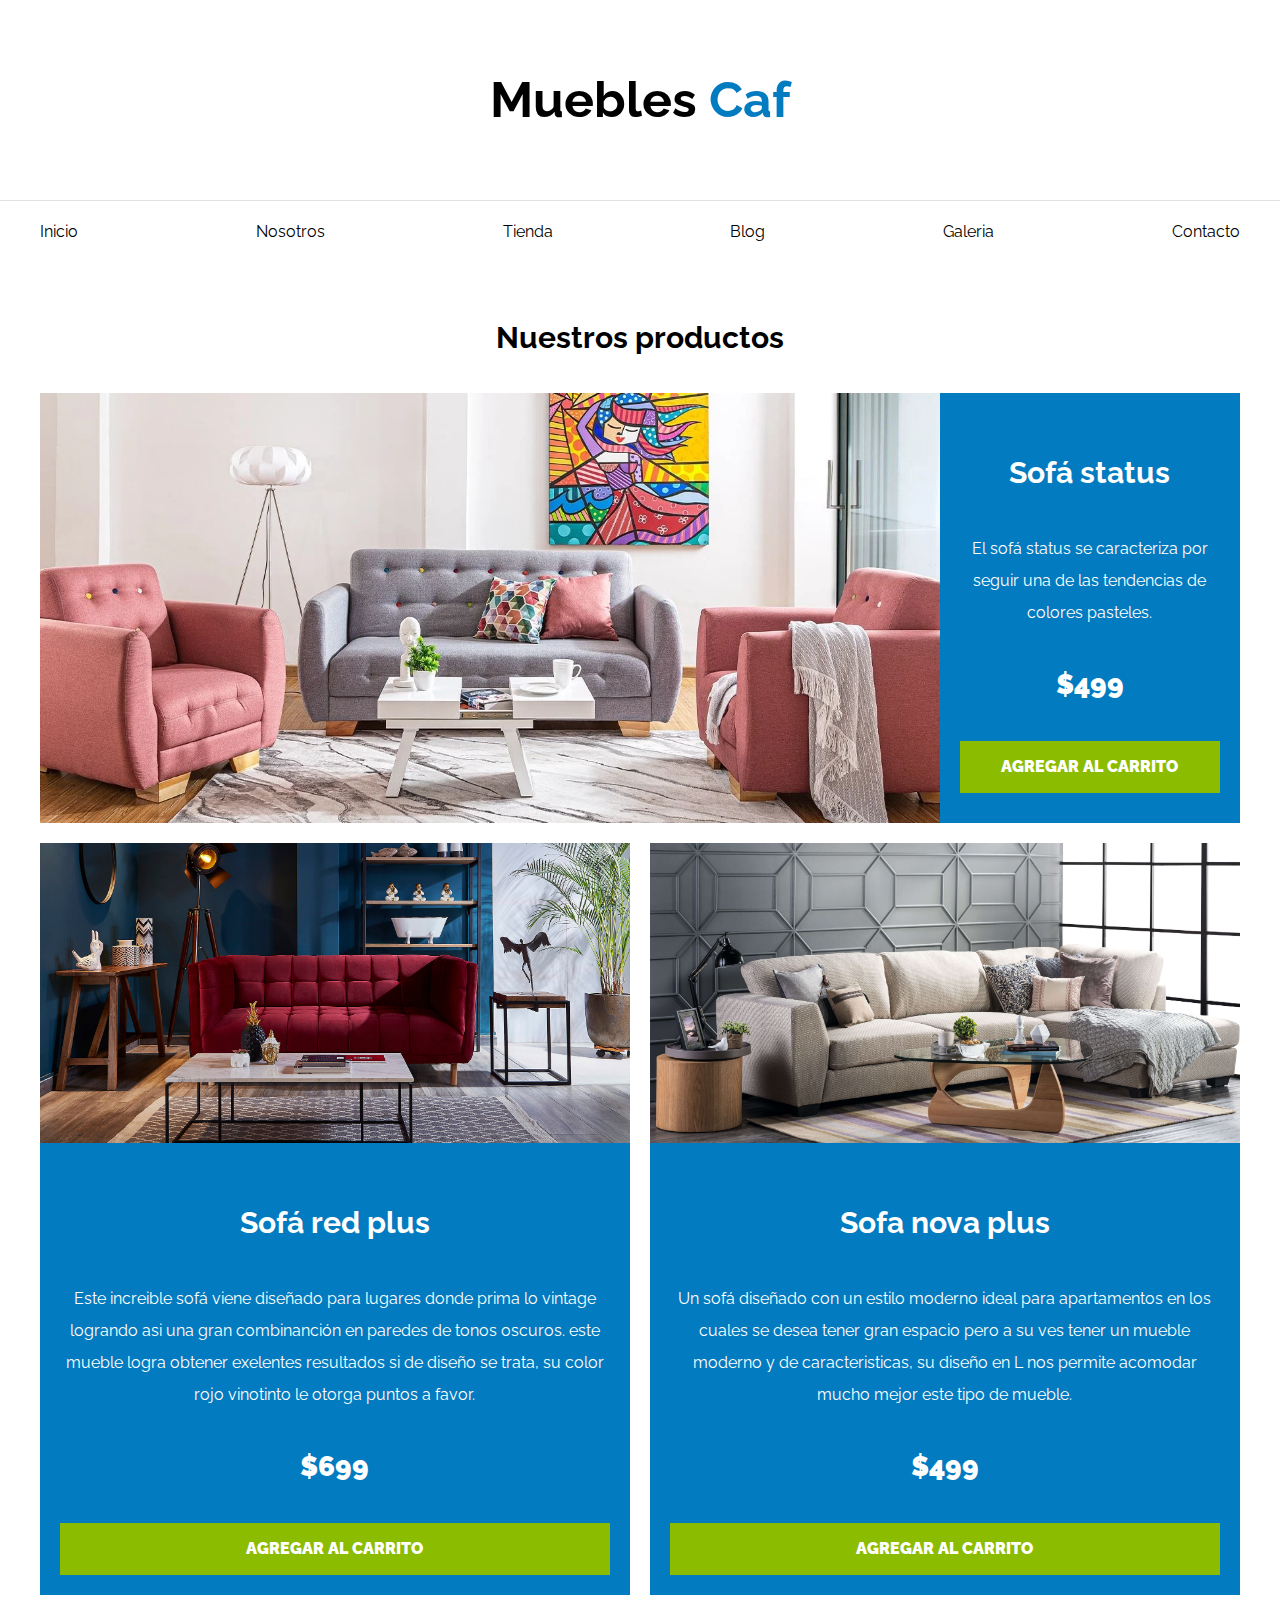
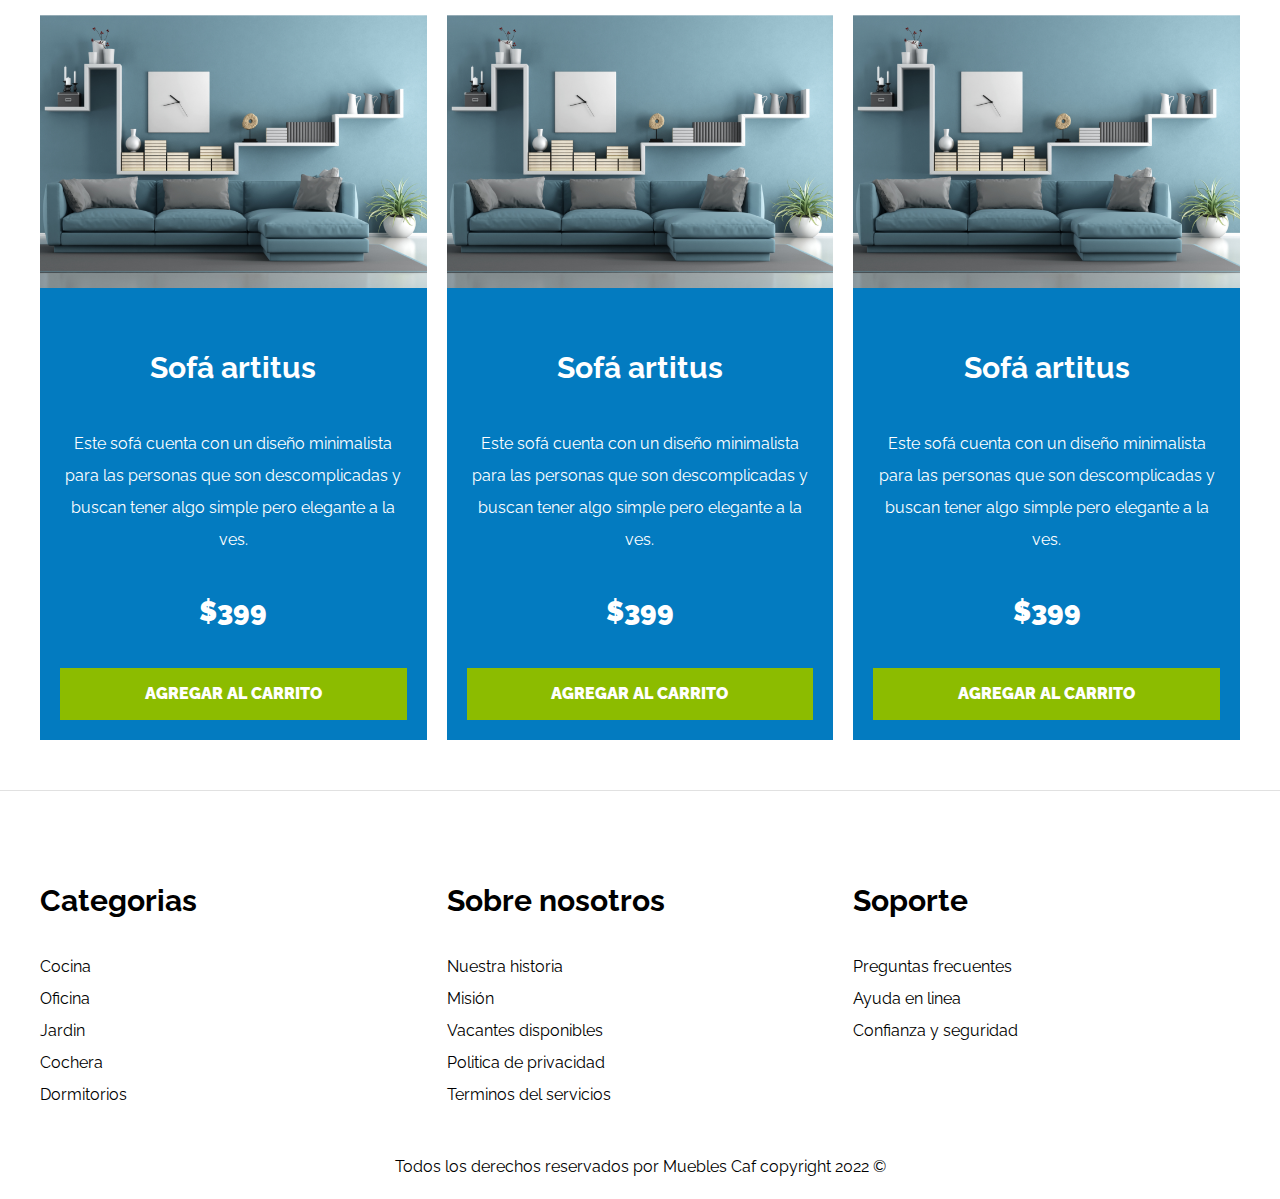
<file: tienda.html>
<!DOCTYPE html>
<html>
    <head lang="es">
        <title>Ecommerce - Tienda</title>

        <LINK REL=StyleSheet HREF="normalize.css">
        <link rel="preconnect" href="https://fonts.googleapis.com">
        <link rel="preconnect" href="https://fonts.gstatic.com" crossorigin>
        <link href="https://fonts.googleapis.com/css2?family=Raleway:wght@400;700;900&display=swap" rel="stylesheet">

        <LINK REL=StyleSheet HREF="estilos.css">
    </head>
    
        <header>
            <h1 class="nombre-sitio">Muebles <span>Caf</span></h1>
        </header>

        <div class="contenedor-navegacion">        
            <nav class="navegacion-principal contenedor">
            <a href="index.html">Inicio</a>
            <a href="nosotros.html">Nosotros</a>
            <a href="tienda.html">Tienda</a>
            <a href="blog.html">Blog</a>
            <a href="galeria.html">Galeria</a>
            <a href="contacto.html">Contacto</a>
        </nav>
    </div>
    
     
        <main class="contenido-principal contenedor">
            <h2 class="text-center">Nuestros productos</h2>
            <div class="listado-productos">
                <div class="producto">
                <img class="imagen-producto1" src="producto.png" alt="Imagen del producto" />

            

            <div class="texto-producto">
                <h3>Sofá status</h3>
                <p>El sofá status se caracteriza por seguir una de las tendencias de colores pasteles.
                </p>
                <p class="precio">$499</p>

                <a href="#">Agregar al carrito</a>
            </div><!--Info del producto-->
         </div> <!--Producto-->

         <div class="producto">
            <img src="producto2.png" alt="Imagen del producto" />

        

        <div class="texto-producto">
            <h3>Sofá red plus</h3>
            <p>Este increible sofá viene diseñado para lugares donde prima lo vintage logrando
                asi una gran combinanción en paredes de tonos oscuros. este mueble logra obtener
                exelentes resultados si de diseño se trata, su color rojo vinotinto le otorga
                puntos a favor.
            </p>
            <p class="precio">$699</p>

            <a href="#">Agregar al carrito</a>
        </div><!--Info del producto-->
     </div> <!--Producto-->

     <div class="producto">
        <img src="producto3.png" alt="Imagen del producto" />

    

    <div class="texto-producto">
        <h3>Sofa nova plus</h3>
        <p>Un sofá diseñado con un estilo moderno ideal para apartamentos en los cuales se desea tener 
            gran espacio pero a su ves tener un mueble moderno y de caracteristicas, su diseño en L nos 
            permite acomodar mucho mejor este tipo de mueble.
        </p>
        <p class="precio">$499</p>

        <a href="#">Agregar al carrito</a>
    </div><!--Info del producto-->
 </div> <!--Producto-->

 <div class="producto">
    <img class="imagen-producto" src="producto4.png" alt="Imagen del producto" />



<div class="texto-producto">
    <h3>Sofá artitus</h3>
    <p>Este sofá cuenta con un diseño minimalista para las personas que son descomplicadas y buscan tener
        algo simple pero elegante a la ves. </p>
    <p class="precio">$399</p>

    <a href="#">Agregar al carrito</a>
</div><!--Info del producto-->
</div> <!--Producto-->
<div class="producto">
    <img class="imagen-producto" src="producto4.png" alt="Imagen del producto" />



<div class="texto-producto">
    <h3>Sofá artitus</h3>
    <p>Este sofá cuenta con un diseño minimalista para las personas que son descomplicadas y buscan tener
        algo simple pero elegante a la ves. </p>
    <p class="precio">$399</p>

    <a href="#">Agregar al carrito</a>
</div><!--Info del producto-->
</div> <!--Producto-->
<div class="producto">
    <img class="imagen-producto" src="producto4.png" alt="Imagen del producto" />



<div class="texto-producto">
        <h3>Sofá artitus</h3>
        <p>Este sofá cuenta con un diseño minimalista para las personas que son descomplicadas y buscan tener
        algo simple pero elegante a la ves. </p>
        <p class="precio">$399</p>

    <a href="#">Agregar al carrito</a>
    </div><!--Info del producto-->
    </div> <!--Producto-->
       </div><!--Fin de listado del producto-->
    </main>
    


        <footer class="site-footer">
            <div class="grid-footer contenedor">
            <div>
                <h3>Categorias</h3>
                <nav class="footer-menu">
                    <a href="#">Cocina</a>
                    <a href="#">Oficina</a>
                    <a href="#">Jardin</a>
                    <a href="#">Cochera</a>
                    <a href="#">Dormitorios</a>
                </nav>
            </div>
            <div>
                <h3>Sobre nosotros</h3>
                <nav class="footer-menu">
                    <a href="#">Nuestra historia</a>
                    <a href="#">Misión</a>
                    <a href="#">Vacantes disponibles</a>
                    <a href="#">Politica de privacidad</a>
                    <a href="#">Terminos del servicios</a>
                </nav>
            </div>
            <div>
                <h3>Soporte</h3>
                <nav class="footer-menu">
                    <a href="#">Preguntas frecuentes</a>
                    <a href="#">Ayuda en linea</a>
                    <a href="#">Confianza y seguridad</a>
                </nav>
            </div>
         </div>  

            <p class="copyright">Todos los derechos reservados por Muebles Caf copyright 2022 ©</p>
        </footer>
</file>
<file: estilos.css>
html {
    box-sizing: border-box;
  }
  *, *:before, *:after {
    box-sizing: inherit;
}
body {
    font-family: 'Raleway', sans-serif;
    font-size: 16px;
    line-height: 2;
}
img {
    max-width: 100%; /** Nos ayuda adaptar la imagen mejor al div **/
    display: block;
}
h1 {
    font-size: 50px;
}
h2 {
    font-size: 30px;
}
h3 {
    font-size: 30px;
}



/**Header y navegación**/

.nombre-sitio span {
    color: #037bc0;
}
.nombre-sitio{
    margin-top: 50px;
    margin-bottom: 50px;
    text-align: center;
}
.contenedor {
    max-width: 1200px;
    margin: 0 auto;

}
.contenedor-navegacion{
    border-color: #e1e1e1;
    border-top-style: solid;
    border-width: 1px;

}
.navegacion-principal{
    padding: 15px 0;
    display: flex;
    justify-content: space-between; /**Distribuye los elementos de la barra de navegación**/
    
}

.imagen-inicial {
    background-image: url(https://i.ibb.co/LJKXGBv/blog-29nov-3.jpg);
    background-repeat: no-repeat;
    background-size: cover;
    height: 550px;
    
    
}
/** Categorias **/
.listado-categorias{
    display: grid;
    grid-template-columns: repeat(3, 1fr);  /** Nos ayuda a dividir en 3 seciones iguales  **/
    gap: 20px; /** Separación de columnas **/
}
.productos{
    height: 200px;
    width: 385px;
}
.categorias h2 {
    text-align: center;

}
.categoria a {
    text-align: center;
    display: block; /** Para que tome el espacio de Text aling **/
    padding: 15px;
   

}
.categoria a:hover {
    background-color: #037bc0;
    color: white;
    border-bottom-right-radius: 10px;

}
/** UTILIDADES **/
.text-center{
    text-align: center;
}



/** BOX MODEL **/

.sobre-nostros {
    background-color: #037bc0;
    width: 200px;
    padding: 25px;
}
/** GLOBALES **/

a {
    text-decoration: none;
    color: black;
}

/**Bloque nostros**/

.sobre-nosotros{
    background-image: linear-gradient( to right, transparent 50%, #037bc0 50%, #037bc0 100% ), url(https://i.ibb.co/GWVG3nR/sobre-nostros.jpg);
    background-position: center left;
    background-size: 100%;
    padding: 90px 0;
    background-repeat: no-repeat;
    
     
}
.sobre-nosotros-grid {
    display: grid;
    grid-template-columns: repeat(2, 1fr);
    column-gap: 80px; /**CORRER EL TEXTO A LA DERECHA**/
}
.texto-nosotros{
    grid-column: 2 / 3;
    color: white;
}

/** LISTADO DE PRODUCTOS **/

.contenido-principal{
    padding-top: 20px;
 }

.listado-productos {
    display: grid;
    grid-template-columns: repeat(6, 1fr);
    column-gap: 20px;
    row-gap: 20px; /**Separación hacia abajo**/
}
.producto:nth-child(1){ /**PRODUCTO 1**/
    grid-column: 1/7;
    display: grid;
    grid-template-columns: 3fr 1fr;
}
.producto:nth-child(1) img {
    height: 430px;
    width: 100%;
    object-fit: cover;
}
.producto:nth-child(2) img {
    height: 300px;
    width: 100%;
    object-fit: cover;
}
.producto:nth-child(3) img {
    height: 300px;
    width: 100%;
    object-fit: cover;
}
.producto:nth-child(1){
    grid-column: 1/7;
}
.producto:nth-child(2){
    grid-column: 1/4;
}
.producto:nth-child(3){
    grid-column: 4/7;
}
.producto:nth-child(4){
    grid-column: 1/3;
}
.producto:nth-child(5){
    grid-column: 3/5;
}
.producto:nth-child(6){
    grid-column: 5/7;
}


.producto {
    background-color: #037bc0;
}
.text-producto h3 {
    margin: 0;
}
.text-producto p {
    margin: 0px 0px 5px
}
.texto-producto{
    text-align: center;
    color: white;
    padding: 20px;
}
.texto-producto .precio{
    font-size: 28px;
    font-weight: 900;
}
.texto-producto a{ /**DISEÑO DEL BOTON DE CARRITO**/
   background-color: #8cbc00;
   display: block; /**Ayuda que el elemento tome todo el ancho disponible**/
   color: white;
   text-transform: uppercase;  /**Mayusculas**/
   font-weight: 900; /**Texto grueso**/
   padding: 10px;
   transition: background-color .3s ease-out;
}
.texto-producto a:hover{
    background-color: #769c02;
}

/**FOOTER**/

.site-footer{
    border-top: 1px solid #e1e1e1;
    margin-top: 50px;
    padding-top: 50px;
}
.site-footer h3 {
    margin-bottom: 20px;
}

.grid-footer {
    display: grid;
    grid-template-columns: repeat(3, 1fr);
    gap: 20px;   
}
.footer-menu a {
    display: block;
}
.copyright{
    margin-top: 40px;
    text-align: center;
    
}
/** NOSOSTROS **/

.contenido-nosotros {
    display: grid;
    grid-template-columns: 1fr 2fr;
    grid-template-columns: repeat(auto-fit, minmax(250px, 1fr) );
    column-gap: 40px;
}
.contenido-nosotros img {
    margin-top: 20px;
}
.informacion-nosotros{
    display: flex;
    flex-direction: column;
    justify-content: center;
} 

/** BLOG **/
 .contenedor-blog{
    display: grid;
    grid-template-columns: 2fr 1fr;
    column-gap: 40px;
}
.entrada {
    border-bottom: 2px solid #e1e1e1;
    padding-bottom: 40px;
    margin-bottom: 20px;
}
.entrada:last-of-type{
    border: none; /**Busca la ultima linea generada para eliminarla **/
}
.entrada-meta{
    display: flex; /**Alinea los objetos de forma horizontal**/
    justify-content: space-between; /**Poner uno de lado izquiero y otro de lado derecho**/
}
.entrada-meta p{
    font-weight: 700;
}
.entrada-meta span {
    color: #037bc0;
}

.btn{ /**DISEÑO DEL BOTON DE CARRITO**/
    background-color: #8cbc00;
    display: block; /**Ayuda que el elemento tome todo el ancho disponible**/
    color: white;
    text-transform: uppercase;  /**Mayusculas**/
    font-weight: 900; /**Texto grueso**/
    padding: 10px;
    transition: background-color .3s ease-out;
    text-align: center;
 }
 .btn:hover{
     background-color: #769c02;
 }
 .contenido-entrada-blog{
     width: 600px;
     margin: 0 auto;
 }

 /**GALERIA**/

 .galeria {
     list-style: none;
     padding: 0%;
     margin: 0%;
     display: grid;
     grid-template-columns: repeat(3, 1fr);
     gap: 20px;
 }

 .galeria img {
     height: 300px;
     width: 350px;
     object-fit: cover; /**La imagen se ajustara a esos PX**/
 }

 /**Formulario**/

.formulario {
    max-width: 600px;
    margin: 0 auto;
}
.formulario fieldset{
    border-color: black;
    border-width:  1px;
    margin-bottom: 20px;
}
.formulario legend{
    background-color: #037bc0;
    width: 100%;
    text-align: center;
    color: white;
    text-transform: uppercase;
    font-weight: 900;
    padding: 5px;
    margin-bottom: 30px;
}
.campo{
  display: flex;
  margin-bottom: 20px;
}
.campo label{
    flex-basis: 100px;
}
.campo .input{
    flex: 1;
    border: 1px solid #e1e1e1;
    padding: 10px;
}

.btnformulario{ /**DISEÑO DEL BOTON DE CARRITO**/
    background-color: #8cbc00;
    display: block; /**Ayuda que el elemento tome todo el ancho disponible**/
    color: white;
    text-transform: uppercase;  /**Mayusculas**/
    font-weight: 900; /**Texto grueso**/
    padding: 10px;
    transition: background-color .3s ease-out;
    text-align: center;
 }
 .btnformulario:hover{
     background-color: #769c02;
 }
</file>
